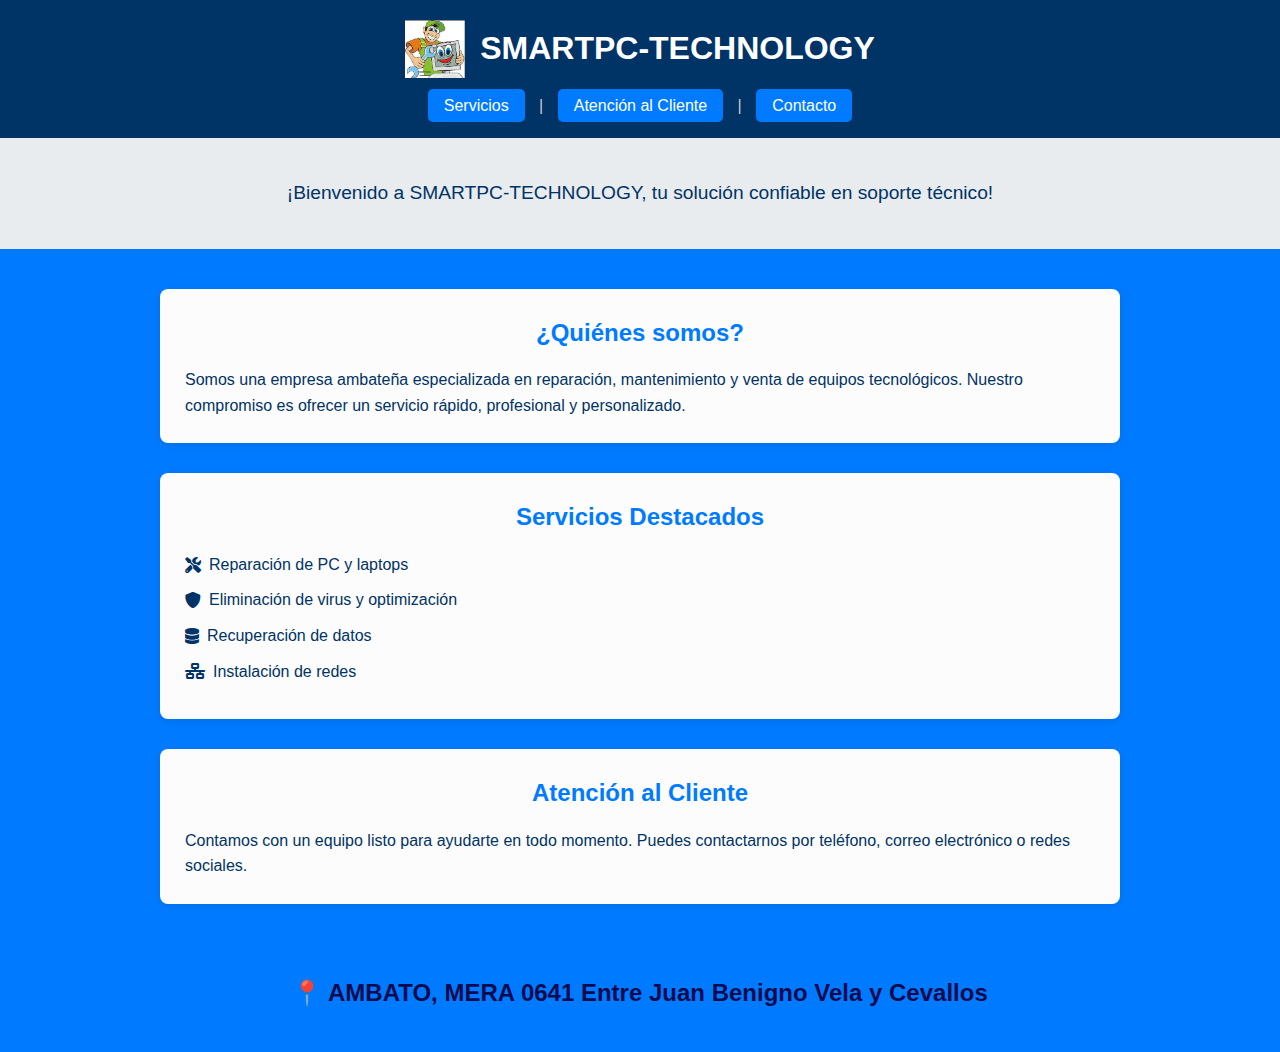
<file: index.html>
<!DOCTYPE html>
<html lang="es">
<head>
    <meta charset="UTF-8">
    <title>SMARTPC-TECHNOLOGY</title>
    <link rel="stylesheet" href="portada.css">
    <link rel="stylesheet" href="https://cdnjs.cloudflare.com/ajax/libs/font-awesome/6.0.0-beta3/css/all.min.css">
    <style>
        .logo-titulo h1 {
            transition: transform 1s ease-in-out 0s;
        }

        .logo-titulo h1:hover {
            transform: rotate(5deg);
        }
    </style>
</head>
<body>
    <header>
        <div class="header-content">
            <div class="logo-titulo">
                <img src="LOGO SMART.png" alt="Logo" class="logo">
                <h1>SMARTPC-TECHNOLOGY</h1>
            </div>
            <nav class="nav-bar">
                <a href="servicios.html" class="btn servicios">Servicios</a>
                <span class="separator">|</span>
                <a href="cliente.html" class="btn cliente">Atención al Cliente</a>
                <span class="separator">|</span>
                <a href="Contacto.html" class="btn contacto">Contacto</a>
            </nav>
        </div>
    </header>

    <main>
        <section id="bienvenida">
            <p>¡Bienvenido a SMARTPC-TECHNOLOGY, tu solución confiable en soporte técnico!</p>
        </section>

        <section class="contenido">
            <div class="recuadro">
                <h2>¿Quiénes somos?</h2>
                <p>Somos una empresa ambateña especializada en reparación, mantenimiento y venta de equipos tecnológicos. Nuestro compromiso es ofrecer un servicio rápido, profesional y personalizado.</p>
            </div>

            <div class="recuadro">
                <h2>Servicios Destacados</h2>
                <ul>
                    <li><i class="fas fa-tools"></i> Reparación de PC y laptops</li>
                    <li><i class="fas fa-shield-alt"></i> Eliminación de virus y optimización</li>
                    <li><i class="fas fa-database"></i> Recuperación de datos</li>
                    <li><i class="fas fa-network-wired"></i> Instalación de redes</li>
                </ul>
            </div>

            <div class="recuadro">
                <h2>Atención al Cliente</h2>
                <p>Contamos con un equipo listo para ayudarte en todo momento. Puedes contactarnos por teléfono, correo electrónico o redes sociales.</p>
            </div>

            <h2 style="margin-top: 40px;">📍 AMBATO, MERA 0641 Entre Juan Benigno Vela y Cevallos</h2>
        </section>
    </main>
</body>
</html>
</file>
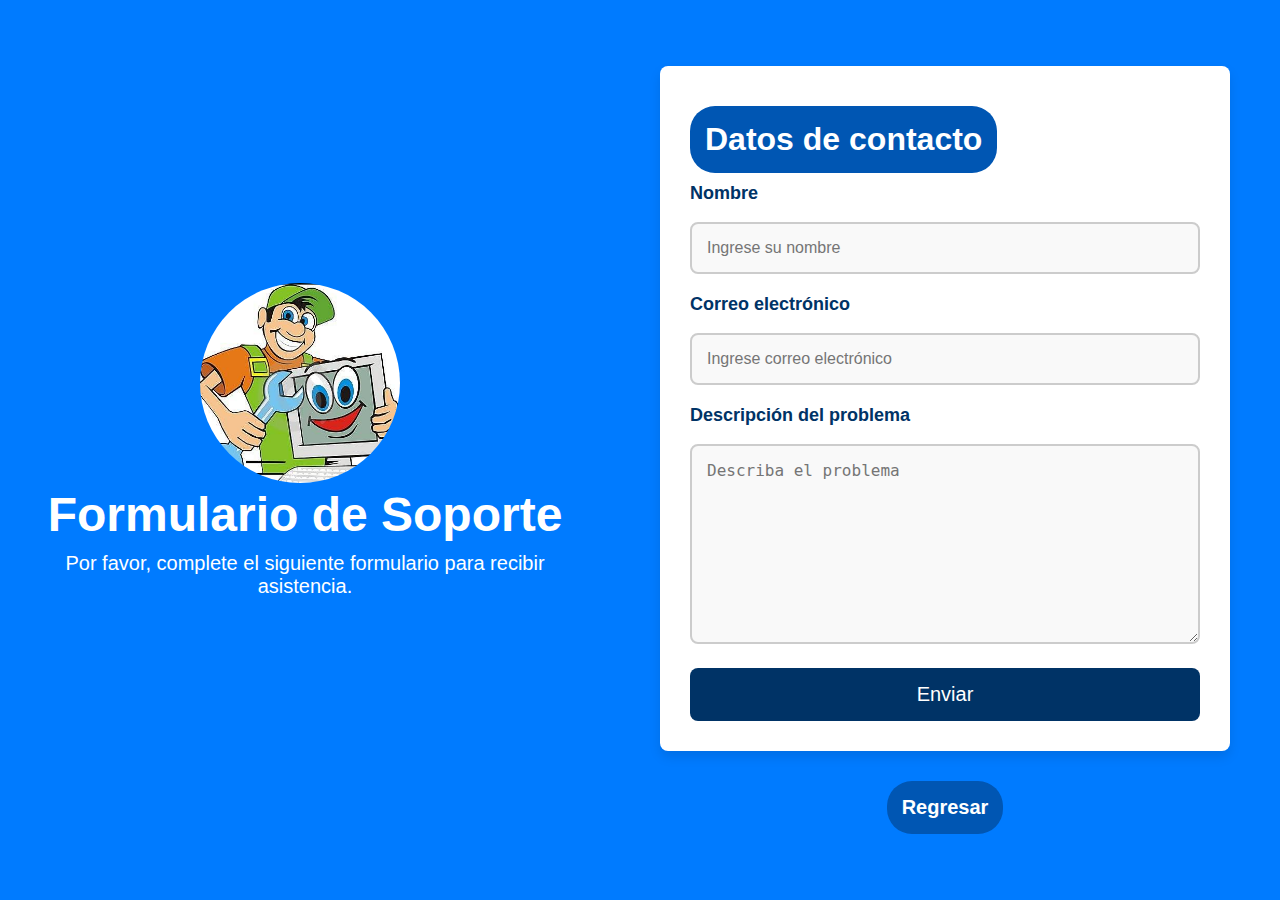
<file: cliente.html>
<!DOCTYPE html>
<html lang="es">
<head>
    <meta charset="UTF-8">
    <title>Formulario de Soporte</title>
    <link rel="stylesheet" href="cliente.css">
    <link rel="stylesheet" href="https://cdnjs.cloudflare.com/ajax/libs/font-awesome/6.0.0-beta3/css/all.min.css">
</head>
<body>

    <header>
        <img src="LOGO SMART.png" alt="Logo" class="logo circular">
        <div class="header-content">
            <h1>Formulario de Soporte</h1>
            <p>Por favor, complete el siguiente formulario para recibir asistencia.</p>
        </div>
    </header>

    <section>
        <form>
            <h2>Datos de contacto</h2>

            <div>
                <span>Nombre</span>
                <input type="text" id="nombre" name="nombre" placeholder="Ingrese su nombre">
            </div>

            <div>
                <span>Correo electrónico</span>
                <input type="email" id="correo" name="correo" placeholder="Ingrese correo electrónico">
            </div>

            <div>
                <span>Descripción del problema</span>
                <textarea id="descripcion" name="descripcion" placeholder="Describa el problema" rows="5"></textarea>
            </div>

            <button type="submit">Enviar</button>
        </form>

        <section class="opciones">
            <center>
                <a href="index.html">
                    <h2 id="Regresar" style="font-size: 20px;">Regresar</h2>
                </a>
            </center>
        </section>
    </section>

</body>
</html>
</file>
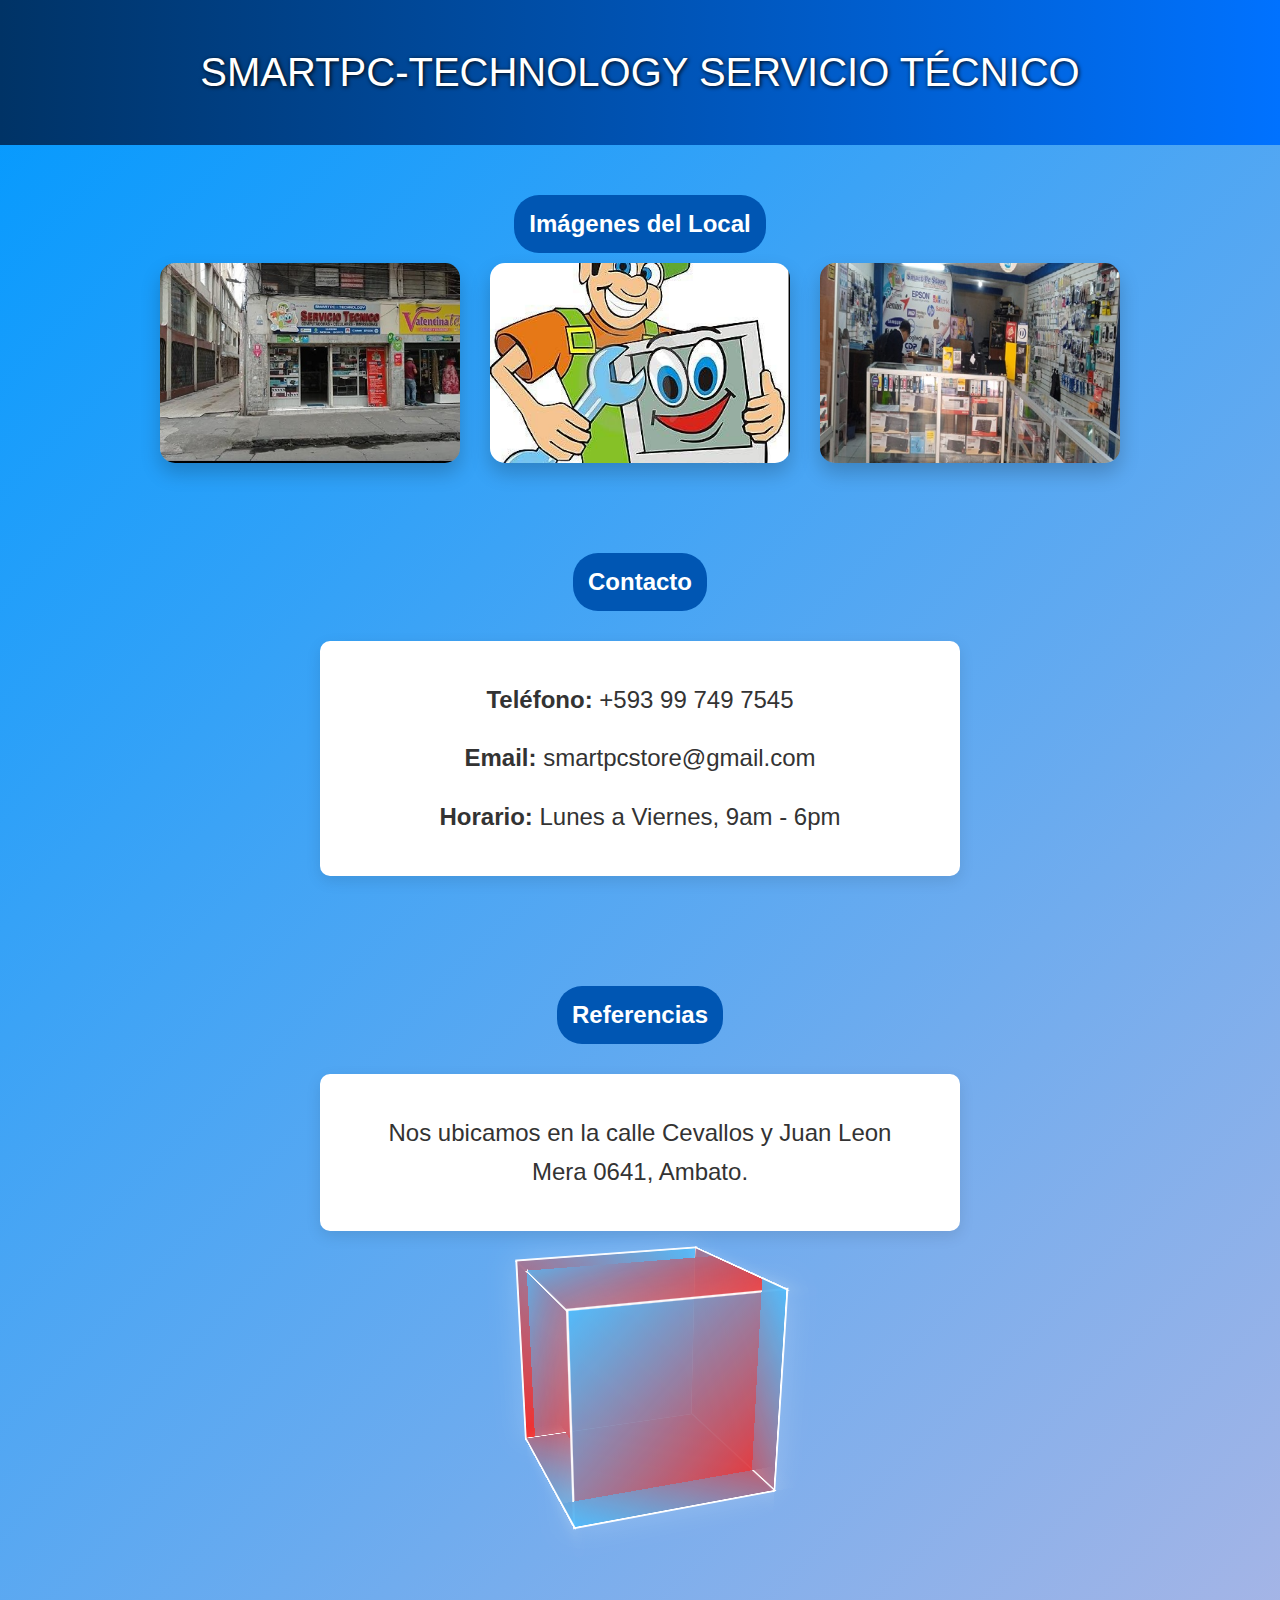
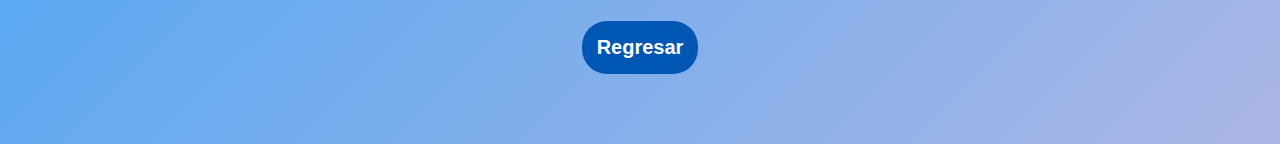
<file: contacto.html>
<!DOCTYPE html>
<html lang="es">
<head>
    <meta charset="UTF-8">
    <title>CONTACTO SMARTPC-STORE</title>
    <link rel="stylesheet" href="contacto.css">
    <style>
        body {
            margin: 0;
            font-family: 'Segoe UI', sans-serif;
            background: linear-gradient(135deg, #0099ff, #ACB6E5);
            color: #333;
        }

        header {
            text-align: center;
            padding: 50px 20px;
            background: linear-gradient(to right, #003366, #0072ff);
            color: white;
            font-size: 2.5em;
            text-shadow: 1px 1px 4px black;
        }

        section {
            padding: 40px 20px;
            text-align: center;
        }

        .imagenes-container {
            display: flex;
            justify-content: center;
            gap: 30px;
            flex-wrap: wrap;
        }

        .imagen {
            width: 300px;
            height: 200px;
            background-size: cover;
            background-position: center;
            border-radius: 15px;
            transform-style: preserve-3d;
            transition: transform 0.8s, box-shadow 0.8s;
            box-shadow: 0 10px 20px rgba(0,0,0,0.2);
        }

        .imagen:hover {
            transform: rotateY(20deg) scale(1.05);
            box-shadow: 0 20px 40px rgba(0,0,0,0.4);
        }

        .card {
            background: white;
            padding: 20px;
            margin: 20px auto;
            border-radius: 10px;
            width: 80%;
            max-width: 600px;
            box-shadow: 0 5px 15px rgba(0,0,0,0.1);
            transition: transform 0.5s;
        }

        .card:hover {
            transform: scale(1.03) rotate(1deg);
        }

        iframe {
            border: 0;
            width: 100%;
            height: 300px;
            border-radius: 10px;
            margin-top: 20px;
        }

        footer {
            text-align: center;
            padding: 20px;
            background: #1a46bf;
            color: white;
            font-size: 0.9em;
        }

        @keyframes aparecer {
            from {
                opacity: 0;
                transform: translateY(50px);
            }
            to {
                opacity: 1;
                transform: translateY(0);
            }
        }

        .animado {
            animation: aparecer 1.2s ease-out forwards;
        }

        .scene {
            width: 200px;
            height: 200px;
            margin: 40px auto;
            perspective: 800px;
        }

        .cube {
            width: 100%;
            height: 100%;
            position: relative;
            transform-style: preserve-3d;
            transform: rotateX(-20deg) rotateY(20deg);
            animation: rotateCube 15s infinite linear;
        }

        .face {
            position: absolute;
            width: 200px;
            height: 200px;
            background: linear-gradient(to bottom right, #4ebeff, #f92723);
            opacity: 0.95;
            border: 2px solid #fff;
            box-shadow: 0 0 30px rgba(255, 255, 255, 0.2);
        }

        .face.front  { transform: rotateY(0deg) translateZ(100px); }
        .face.back   { transform: rotateY(180deg) translateZ(100px); }
        .face.right  { transform: rotateY(90deg) translateZ(100px); }
        .face.left   { transform: rotateY(-90deg) translateZ(100px); }
        .face.top    { transform: rotateX(90deg) translateZ(100px); }
        .face.bottom { transform: rotateX(-90deg) translateZ(100px); }

        @keyframes rotateCube {
            0%   { transform: rotateX(0) rotateY(0); }
            100% { transform: rotateX(360deg) rotateY(360deg); }
        }

    </style>
</head>
<body>

    <header>
        SMARTPC-TECHNOLOGY SERVICIO TÉCNICO
    </header>

    <section class="animado">
        <h2>Imágenes del Local</h2>
        <div class="imagenes-container">
            <div class="imagen" style="background-image: url('SMART.jpg');"></div>
            <div class="imagen" style="background-image: url('LOGO SMART.png');"></div>
            <div class="imagen" style="background-image: url('LOCAL.jpg');"></div>
        </div>
    </section>

    <section class="animado">
        <h2>Contacto</h2>
        <div class="card">
            <p><strong>Teléfono:</strong> +593 99 749 7545</p>
            <p><strong>Email:</strong> smartpcstore@gmail.com</p>
            <p><strong>Horario:</strong> Lunes a Viernes, 9am - 6pm</p>
        </div>
    </section>

    <section class="animado">
        <h2>Referencias</h2>
        <div class="card">
            <p>Nos ubicamos en la calle Cevallos y Juan Leon Mera 0641, Ambato.</p>
        </div>

        <!-- Cubo 3D decorativo -->
        <div class="scene">
            <div class="cube">
                <div class="face front"></div>
                <div class="face back"></div>
                <div class="face right"></div>
                <div class="face left"></div>
                <div class="face top"></div>
                <div class="face bottom"></div>
            </div>
        </div>
    </section>
    <section class="opciones">
        <center>
            <a href="index.html">
                <h2 id="Regresar" style="font-size: 20px;">Regresar</h2>
            </a>
        </center>
    </section>
</body>
</html>
</file>
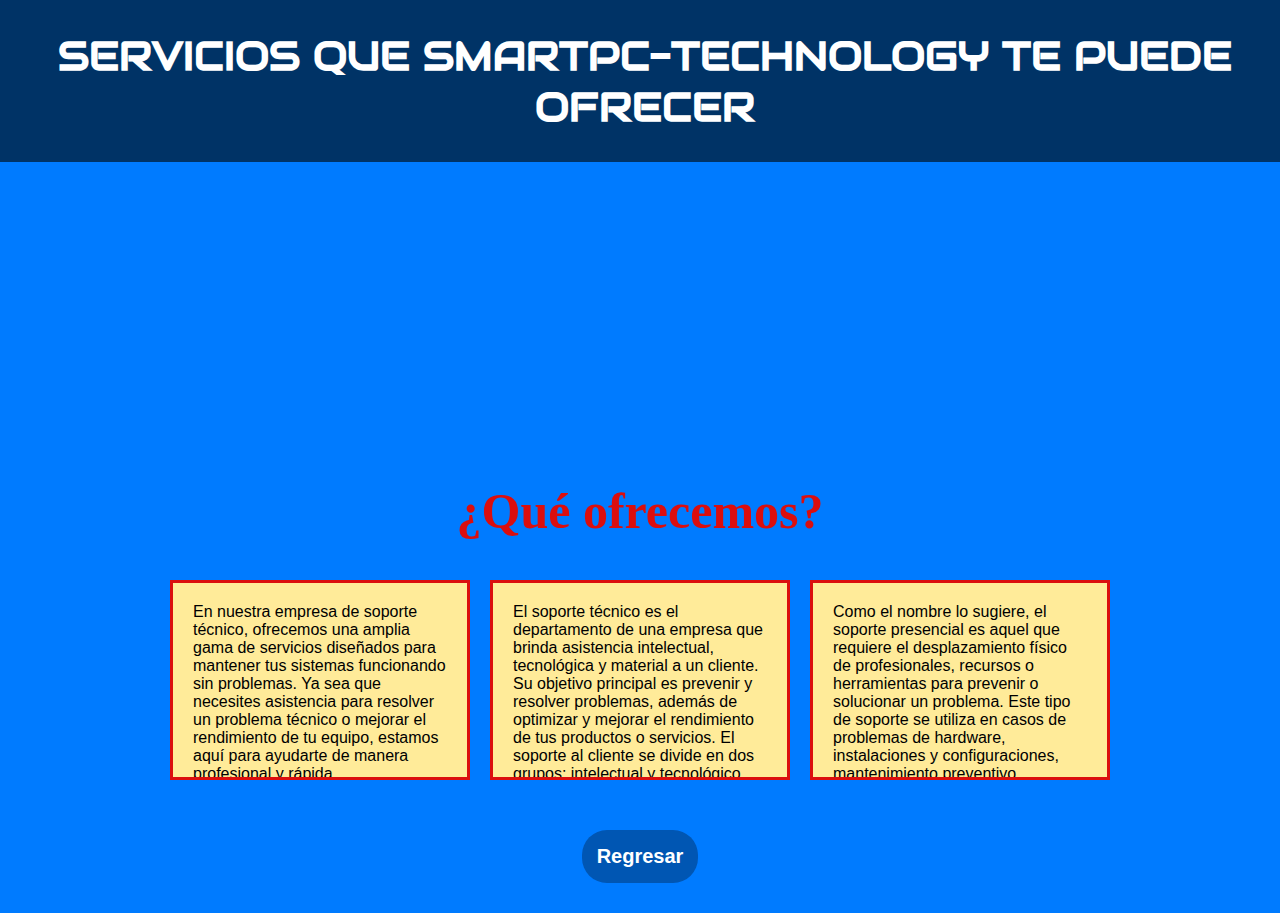
<file: servicios.html>
<!DOCTYPE html>
<html lang="es">
<head>
    <meta charset="UTF-8">
    <title>Servicios</title>
    <link rel="stylesheet" href="servicios.css">
</head>
<body>
    <header>
        <h1>SERVICIOS QUE SMARTPC-TECHNOLOGY TE PUEDE OFRECER</h1>
    </header>

    <br><br><br><br><br><br><br><br><br><br><br><br><br><br><br>

    <pre id="a">¿Qué ofrecemos?</pre>

    <div class="contenedor-cajas">
        <div id="caja1">
            En nuestra empresa de soporte técnico, ofrecemos una amplia gama de servicios diseñados
            para mantener tus sistemas funcionando sin problemas. Ya sea que necesites asistencia para resolver
            un problema técnico o mejorar el rendimiento de tu equipo, estamos aquí para ayudarte de manera profesional
            y rápida.
        </div>

        <div id="caja2">
            El soporte técnico es el departamento de una empresa que brinda asistencia intelectual,
            tecnológica y material a un cliente. Su objetivo principal es prevenir y resolver problemas, además
            de optimizar y mejorar el rendimiento de tus productos o servicios. El soporte al cliente se divide en dos
            grupos: intelectual y tecnológico.
        </div>

        <div id="caja3">
            Como el nombre lo sugiere, el soporte presencial es aquel que requiere el desplazamiento
            físico de profesionales, recursos o herramientas para prevenir o solucionar un problema. Este tipo
            de soporte se utiliza en casos de problemas de hardware, instalaciones y configuraciones, mantenimiento
            preventivo, capacitación o soporte presencial, entre otros.
        </div>
    </div>

    <div class="limpiador"></div>

    <section class="opciones">
        <center>
            <a href="index.html">
                <h2 id="Regresar" style="font-size: 20px;">Regresar</h2>
            </a>
        </center>
    </section>
</body>
</html>
</file>
<file: portada.css>
@font-face {
    font-family: 'Audiowide';
    src: url('Audiowide-Regular.ttf') format('truetype'); 
}
* {
    margin: 0;
    padding: 0;
    box-sizing: border-box;
}

/* Cuerpo del documento */
body {
    font-family: Arial, sans-serif;
    background-color: #007BFF;
    color: #003366;
    line-height: 1.6;
}

/* Encabezado */
header {
    background-color: #003366;
    color: White;
    padding: 20px 0;
    box-shadow: 0 2px 10px rgba(0, 0, 0, 0.2);
}

.header-content {
    display: flex;
    flex-direction: column;
    align-items: center;
}

/* Logo y título */
.logo-titulo {
    display: flex;
    align-items: center;
    gap: 15px;
}

.logo {
    width: 60px;
    height: auto;
}

/* Efecto de rotación en el título al pasar el cursor */
.logo-titulo h1 {
    font-size: 2em;
    transition: transform 1s ease-in-out 0s;
}

.logo-titulo h1:hover {
    transform: rotate(5deg);
    text-shadow: 2px 2px 5px rgba(0, 0, 0, 0.3);
}

/* Barra de navegación */
.nav-bar {
    margin-top: 15px;
}

.nav-bar .btn {
    text-decoration: none;
    color: white;
    padding: 8px 16px;
    background-color: #007bff;
    border-radius: 5px;
    margin: 0 5px;
    transition: background-color 0.3s;
}

.nav-bar .btn:hover {
    background-color: #0056b3;
}

.separator {
    color: #ccc;
    margin: 0 5px;
}

/* Sección de bienvenida */
#bienvenida {
    text-align: center;
    padding: 40px 20px;
    background-color: #e9ecef;
    font-size: 1.2em;
}

/* Contenido principal */
.contenido {
    display: flex;
    flex-direction: column;
    gap: 30px;
    padding: 40px 20px;
    max-width: 1000px;
    margin: 0 auto;
}

/* Recuadros */
.recuadro {
    background-color: rgb(252, 252, 252);
    padding: 25px;
    border-radius: 8px;
    box-shadow: 0 2px 8px rgba(0, 0, 0, 0.1);
}

.recuadro h2 {
    margin-bottom: 15px;
    color: #007bff;
}

.recuadro ul {
    list-style: none;
    padding-left: 0;
}

.recuadro li {
    margin-bottom: 10px;
    display: flex;
    align-items: center;
    gap: 8px;
}

/* Dirección al final */
main h2 {
    text-align: center;
    color: #0d0a4f;
}
</file>
<file: cliente.css>
@font-face {
    font-family: 'Audiowide';
    src: url('Audiowide-Regular.ttf') format('truetype'); 
}
* {
    margin: 0;
    padding: 0;
    box-sizing: border-box;
}

body {
    font-family: Arial, sans-serif;
    background-color: #007BFF; 
    color: #fff;
    height: 100vh;
    display: flex;
    justify-content: center;
    align-items: center;
    text-align: center;
}


header {
    width: 100%;
    padding: 20px;
    background-color:#007BFF;
    color: white;
}
.logo {
    width: 200px; 
    height: 200px; 
    border-radius: 50%; 
    object-fit: cover; 
    margin-right: 10px; 
}

header h1 {
    font-size: 3rem;
    margin-bottom: 10px;
}

header p {
    font-size: 1.25rem;
}


section {
    width: 100%;
    max-width: 800px;
    margin: 30px;
    padding: 0 20px;
}


form {
    background-color: #fff;
    border-radius: 8px;
    box-shadow: 0 6px 12px rgba(0, 0, 0, 0.1);
    padding: 30px;
    margin-top: 30px;
    text-align: left;
}


h2 {
    color: #003366;
    font-size: 2rem;
    margin-bottom: 20px;
}

div {
    margin-bottom: 20px;
}

span {
    display: block;
    font-size: 1.125rem;
    margin-bottom: 10px;
    font-weight: bold;
    color: #003366;
}

input[type="text"],
input[type="email"],
textarea {
    width: 100%;
    padding: 15px;
    font-size: 1rem;
    border: 2px solid #ccc;
    border-radius: 8px;
    background-color: #f9f9f9;
    margin-top: 8px;
    box-sizing: border-box;
    transition: border 0.3s ease-in-out;
    resize: vertical;
}


input[type="text"]:focus,
input[type="email"]:focus,
textarea:focus {
    border-color: #003366;
    outline: none;
}


button {
    background-color: #003366;
    color: white;
    padding: 15px 30px;
    font-size: 1.25rem;
    border: none;
    border-radius: 8px;
    cursor: pointer;
    width: 100%;
}


textarea {
    height: 200px;
    resize: vertical;
}

@media (max-width: 768px) {
    header h1 {
        font-size: 2.5rem;
    }

    header p {
        font-size: 1rem;
    }

    form {
        padding: 20px;
    }

    button {
        width: 100%;
    }
}
.opciones {
    margin: 20px auto;
    max-width: 800px;
    text-align: left;
}
h2 {
    background: #0056b3; 
    color: white; 
    padding: 15px;
    border-radius: 25px;
    margin: 10px 0;
    transition: background 0.3s; 
    display: inline-block; 
    cursor: pointer; 
}
</file>
<file: contacto.css>
@font-face {
    font-family: 'Audiowide';
    src: url('Audiowide-Regular.ttf') format('truetype'); 
}

body {
    font-family: Arial, sans-serif;
    margin: 0;
    padding: 0;
    background-color: #007BFF; 
    text-align: center;
    color: rgba(255, 255, 255, 0.945); 
}

header {
    background: #003366; 
    padding: 20px 0;
    display: flex;
    align-items: center; 
    justify-content: center; 
}

h1 {
    margin: 0;
    font-size: 2.5em;
    color: rgb(255, 255, 255); 
    margin-left: 10px; 
    font-family: 'Audiowide', sans-serif; 
}

.logo {
    width: 80px; 
    height: 80px; 
    border-radius: 50%; 
    object-fit: cover; 
    margin-right: 10px; 
}

p {
    font-size: 1.5em;
    margin: 20px 20px;
    line-height: 1.6; 
}

.opciones {
    margin: 20px auto;
    max-width: 800px;
    text-align: left;
}

.recuadro {
    background: rgba(0, 51, 102, 0.8); 
    border: 2px solid #0056b3; 
    border-radius: 12px; 
    padding: 20px; 
    margin: 20px auto; 
    max-width: 800px; 
    box-shadow: 0 4px 15px rgba(0, 0, 0, 0.5); 
}

a {
    text-decoration: none; 
}

h2 {
    background: #0056b3; 
    color: white; 
    padding: 15px;
    border-radius: 25px;
    margin: 10px 0;
    transition: background 0.3s; 
    display: inline-block; 
    cursor: pointer; 
}
</file>
<file: servicios.css>
@font-face {
    font-family: 'Audiowide';
    src: url('Audiowide-Regular.ttf') format('truetype');
}

body {
    font-family: Arial, sans-serif;
    margin: 0;
    padding: 0;
    background-color: #007BFF;
    text-align: center;
    color: rgba(255, 255, 255, 0.945);
    /* Eliminamos flexbox aquí para que no centre todo verticalmente */
}

header {
    background: #003366;
    padding: 30px 0;
    display: flex;
    align-items: center;
    justify-content: center;
    width: 100%;
}

h1 {
    margin: 0;
    font-size: 2.5em;
    color: rgb(255, 255, 255);
    margin-left: 10px;
    font-family: 'Audiowide', sans-serif;
}

pre#a {
    font: bold 50px Verdana;
    color: #db0e0e;
    margin-bottom: 40px;
}

.contenedor-cajas {
    display: flex;
    justify-content: center;
    gap: 20px;
    flex-wrap: wrap;
    margin-bottom: 40px;
}

#caja1, #caja2, #caja3 {
    border: 3px solid #db0e0e; /* Borde rojo */
    background-color: #ffeb99;
    padding: 20px;
    width: 300px;
    height: 200px;
    box-sizing: border-box;
    text-align: left;
    overflow: auto;
    color: #000;
}

.limpiador {
    clear: both;
    padding: 0;
    width: 0;
    height: 0;
    border-style: none;
}

.opciones {
    margin: 20px auto;
    max-width: 800px;
    text-align: left;
}

h2 {
    background: #0056b3;
    color: white;
    padding: 15px;
    border-radius: 25px;
    margin: 10px 0;
    transition: background 0.3s;
    display: inline-block;
    cursor: pointer;
}

a {
    text-decoration: none;
}
</file>
